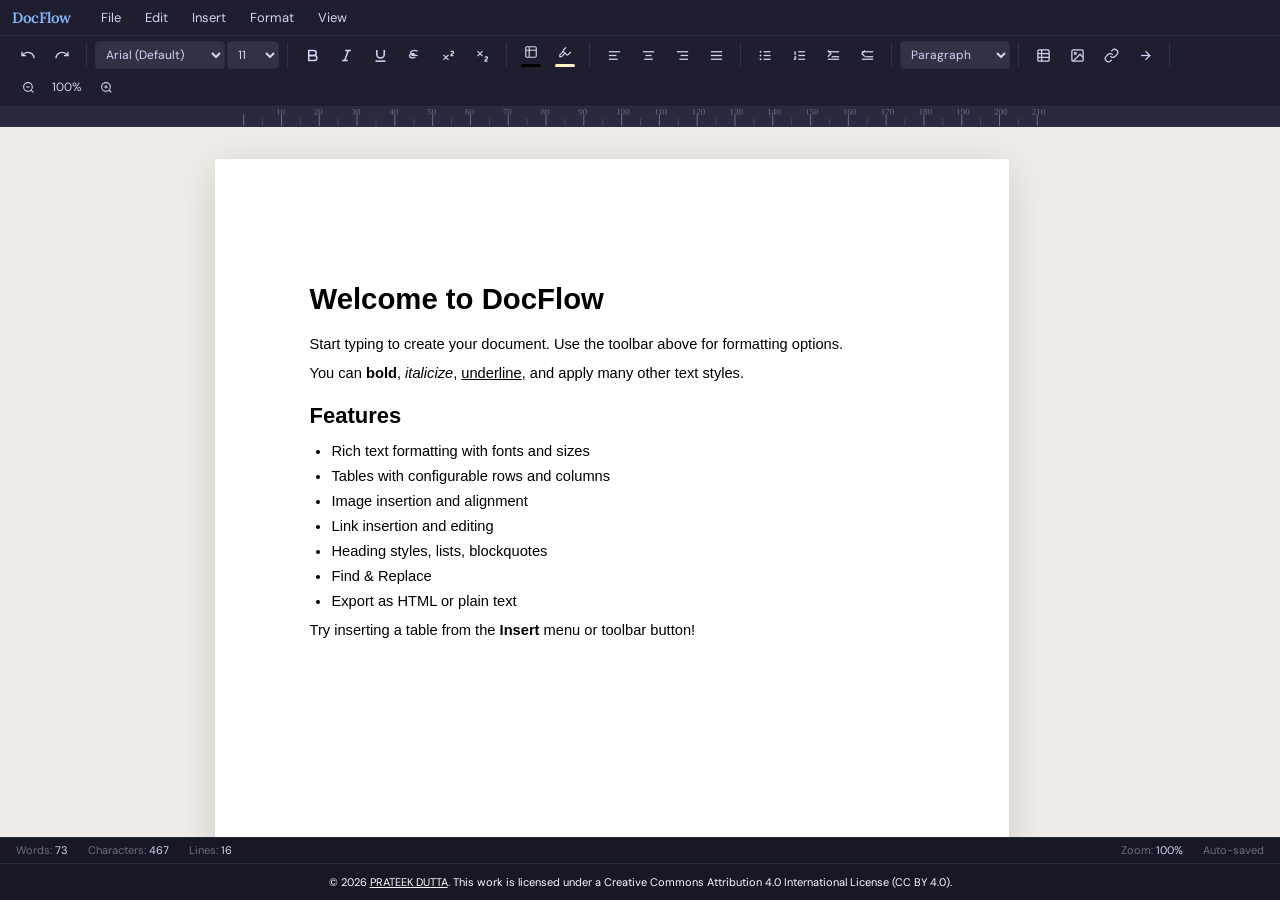
<file: index.html>
<!DOCTYPE html>
<html lang="en">
<head>
<meta charset="UTF-8">
<meta name="viewport" content="width=device-width, initial-scale=1.0">
<title>DocFlow - Document Editor</title>
<link rel="preconnect" href="https://fonts.googleapis.com">
<link href="https://fonts.googleapis.com/css2?family=Lora:ital,wght@0,400;0,500;0,600;1,400&family=DM+Sans:wght@300;400;500;600&family=JetBrains+Mono:wght@400;500&display=swap" rel="stylesheet">
<link rel="stylesheet" href="styles.css">
</head>
<body>

<div class="app-shell">

<!-- MENU BAR -->
<div class="menubar" id="menubar">
  <span class="app-logo">DocFlow</span>

  <div class="menu-item" data-menu="file" onclick="toggleMenu(this)">File
    <div class="dropdown-menu">
      <div class="dropdown-item" onclick="newDoc()"><span class="icon">ðŸ“„</span>New Document<span class="shortcut">Ctrl+N</span></div>
      <div class="dropdown-separator"></div>
      <div class="dropdown-item" onclick="saveDoc()"><span class="icon">ðŸ’¾</span>Save<span class="shortcut">Ctrl+S</span></div>
      <div class="dropdown-item" onclick="saveAs('html')"><span class="icon">ðŸŒ</span>Save as HTML</div>
      <div class="dropdown-item" onclick="saveAs('txt')"><span class="icon">ðŸ“</span>Save as TXT</div>
      <div class="dropdown-separator"></div>
      <div class="dropdown-item" onclick="window.print()"><span class="icon">ðŸ–¨ï¸</span>Print<span class="shortcut">Ctrl+P</span></div>
    </div>
  </div>

  <div class="menu-item" data-menu="edit" onclick="toggleMenu(this)">Edit
    <div class="dropdown-menu">
      <div class="dropdown-item" onclick="execCmd('undo')"><span class="icon">â†©</span>Undo<span class="shortcut">Ctrl+Z</span></div>
      <div class="dropdown-item" onclick="execCmd('redo')"><span class="icon">â†ª</span>Redo<span class="shortcut">Ctrl+Y</span></div>
      <div class="dropdown-separator"></div>
      <div class="dropdown-item" onclick="execCmd('selectAll')"><span class="icon">â¬œ</span>Select All<span class="shortcut">Ctrl+A</span></div>
      <div class="dropdown-separator"></div>
      <div class="dropdown-item" onclick="openFindBar()"><span class="icon">ðŸ”</span>Find &amp; Replace<span class="shortcut">Ctrl+H</span></div>
    </div>
  </div>

  <div class="menu-item" data-menu="insert" onclick="toggleMenu(this)">Insert
    <div class="dropdown-menu">
      <div class="dropdown-item" onclick="openTableModal()"><span class="icon">âŠž</span>Tableâ€¦</div>
      <div class="dropdown-item" onclick="insertImage()"><span class="icon">ðŸ–¼</span>Imageâ€¦</div>
      <div class="dropdown-item" onclick="insertLink()"><span class="icon">ðŸ”—</span>Linkâ€¦</div>
      <div class="dropdown-separator"></div>
      <div class="dropdown-item" onclick="insertHR()"><span class="icon">â€”</span>Horizontal Line</div>
      <div class="dropdown-item" onclick="insertCodeBlock()"><span class="icon">âŒ¨</span>Code Block</div>
      <div class="dropdown-item" onclick="insertPageBreak()"><span class="icon">ðŸ“ƒ</span>Page Break</div>
    </div>
  </div>

  <div class="menu-item" data-menu="format" onclick="toggleMenu(this)">Format
    <div class="dropdown-menu">
      <div class="dropdown-item" onclick="execCmd('bold')"><span class="icon"><b>B</b></span>Bold<span class="shortcut">Ctrl+B</span></div>
      <div class="dropdown-item" onclick="execCmd('italic')"><span class="icon"><i>I</i></span>Italic<span class="shortcut">Ctrl+I</span></div>
      <div class="dropdown-item" onclick="execCmd('underline')"><span class="icon"><u>U</u></span>Underline<span class="shortcut">Ctrl+U</span></div>
      <div class="dropdown-separator"></div>
      <div class="dropdown-item" onclick="execCmd('justifyLeft')"><span class="icon">â¬…</span>Align Left</div>
      <div class="dropdown-item" onclick="execCmd('justifyCenter')"><span class="icon">â†”</span>Center</div>
      <div class="dropdown-item" onclick="execCmd('justifyRight')"><span class="icon">âž¡</span>Align Right</div>
      <div class="dropdown-item" onclick="execCmd('justifyFull')"><span class="icon">â˜°</span>Justify</div>
      <div class="dropdown-separator"></div>
      <div class="dropdown-item" onclick="clearFormatting()"><span class="icon">âœ–</span>Clear Formatting</div>
    </div>
  </div>

  <div class="menu-item" data-menu="view" onclick="toggleMenu(this)">View
    <div class="dropdown-menu">
      <div class="dropdown-item" onclick="setZoom(75)"><span class="icon">ðŸ”</span>Zoom 75%</div>
      <div class="dropdown-item" onclick="setZoom(100)"><span class="icon">ðŸ”</span>Zoom 100%</div>
      <div class="dropdown-item" onclick="setZoom(125)"><span class="icon">ðŸ”</span>Zoom 125%</div>
      <div class="dropdown-item" onclick="setZoom(150)"><span class="icon">ðŸ”</span>Zoom 150%</div>
      <div class="dropdown-separator"></div>
      <div class="dropdown-item" onclick="toggleWordCount()"><span class="icon">ðŸ“Š</span>Word Count</div>
    </div>
  </div>
</div>

<!-- TOOLBAR -->
<div class="toolbar">
  <!-- Undo / Redo -->
  <div class="toolbar-group">
    <button class="tb-btn" title="Undo (Ctrl+Z)" onclick="execCmd('undo')">
      <svg width="16" height="16" viewBox="0 0 24 24" fill="none" stroke="currentColor" stroke-width="2"><path d="M3 7v6h6"/><path d="M21 17a9 9 0 0 0-9-9 9 9 0 0 0-6 2.3L3 13"/></svg>
    </button>
    <button class="tb-btn" title="Redo (Ctrl+Y)" onclick="execCmd('redo')">
      <svg width="16" height="16" viewBox="0 0 24 24" fill="none" stroke="currentColor" stroke-width="2"><path d="M21 7v6h-6"/><path d="M3 17a9 9 0 0 1 9-9 9 9 0 0 1 6 2.3L21 13"/></svg>
    </button>
  </div>

  <div class="toolbar-sep"></div>

  <!-- Font family & size -->
  <div class="toolbar-group">
    <select class="tb-select font-name-select" id="fontFamily" onchange="setFont(this.value)" title="Font Family">
      <option value="Arial, sans-serif" selected>Arial (Default)</option>
      <option value="Lora, serif">Lora</option>
      <option value="'DM Sans', sans-serif">DM Sans</option>
      <option value="Georgia, serif">Georgia</option>
      <option value="'Times New Roman', serif">Times New Roman</option>
      <option value="Helvetica, sans-serif">Helvetica</option>
      <option value="Verdana, sans-serif">Verdana</option>
      <option value="Tahoma, sans-serif">Tahoma</option>
      <option value="Trebuchet MS, sans-serif">Trebuchet MS</option>
      <option value="'JetBrains Mono', monospace">JetBrains Mono</option>
      <option value="Courier New, monospace">Courier New</option>
      <option value="Impact, sans-serif">Impact</option>
    </select>

    <select class="tb-select font-size-select" id="fontSize" onchange="setFontSize(this.value)" title="Font Size">
      <option value="8">8</option><option value="9">9</option><option value="10">10</option>
      <option value="11" selected>11</option><option value="12">12</option><option value="14">14</option>
      <option value="16">16</option><option value="18">18</option><option value="20">20</option>
      <option value="24">24</option><option value="28">28</option><option value="32">32</option>
      <option value="36">36</option><option value="48">48</option><option value="60">60</option>
      <option value="72">72</option>
    </select>
  </div>

  <div class="toolbar-sep"></div>

  <!-- Bold, Italic, Underline, Strikethrough -->
  <div class="toolbar-group">
    <button class="tb-btn" id="btn-bold" title="Bold (Ctrl+B)" onclick="execCmd('bold')">
      <svg width="15" height="15" viewBox="0 0 24 24" fill="none" stroke="currentColor" stroke-width="2.5"><path d="M6 4h8a4 4 0 0 1 4 4 4 4 0 0 1-4 4H6z"/><path d="M6 12h9a4 4 0 0 1 4 4 4 4 0 0 1-4 4H6z"/></svg>
    </button>
    <button class="tb-btn" id="btn-italic" title="Italic (Ctrl+I)" onclick="execCmd('italic')">
      <svg width="15" height="15" viewBox="0 0 24 24" fill="none" stroke="currentColor" stroke-width="2.5"><line x1="19" y1="4" x2="10" y2="4"/><line x1="14" y1="20" x2="5" y2="20"/><line x1="15" y1="4" x2="9" y2="20"/></svg>
    </button>
    <button class="tb-btn" id="btn-underline" title="Underline (Ctrl+U)" onclick="execCmd('underline')">
      <svg width="15" height="15" viewBox="0 0 24 24" fill="none" stroke="currentColor" stroke-width="2.5"><path d="M6 3v7a6 6 0 0 0 6 6 6 6 0 0 0 6-6V3"/><line x1="4" y1="21" x2="20" y2="21"/></svg>
    </button>
    <button class="tb-btn" id="btn-strikeThrough" title="Strikethrough" onclick="execCmd('strikeThrough')">
      <svg width="15" height="15" viewBox="0 0 24 24" fill="none" stroke="currentColor" stroke-width="2"><path d="M17.3 4.9c-2.3-.6-4.4-1-6.2-.9-2.7 0-5.3.7-5.3 3.6 0 1.5 1.1 2.4 3.3 3.1h4.2"/><path d="m7 12h10"/><path d="M13.3 15.1c-1.3.5-2.8.8-4.4.7-2.8 0-4.9-.8-4.9-3.7S7.3 9 10 9h1.8"/></svg>
    </button>
    <button class="tb-btn" id="btn-superscript" title="Superscript" onclick="execCmd('superscript')">
      <svg width="15" height="15" viewBox="0 0 24 24" fill="none" stroke="currentColor" stroke-width="2"><path d="m4 19 8-8"/><path d="m12 19-8-8"/><path d="M20 12h-4c0-1.5.442-2 1.5-2.5S20 8.334 20 7.002c0-.472-.17-.93-.484-1.29a2.105 2.105 0 0 0-2.617-.436c-.42.239-.63.7-.899 1.23"/></svg>
    </button>
    <button class="tb-btn" id="btn-subscript" title="Subscript" onclick="execCmd('subscript')">
      <svg width="15" height="15" viewBox="0 0 24 24" fill="none" stroke="currentColor" stroke-width="2"><path d="m4 5 8 8"/><path d="m12 5-8 8"/><path d="M20 21h-4c0-1.5.442-2 1.5-2.5S20 17.334 20 16.002c0-.472-.17-.93-.484-1.29a2.105 2.105 0 0 0-2.617-.436c-.42.239-.63.7-.899 1.23"/></svg>
    </button>
  </div>

  <div class="toolbar-sep"></div>

  <!-- Colors -->
  <div class="toolbar-group">
    <div class="color-btn-wrap" style="position:relative;">
      <button class="tb-btn" title="Text Color" id="textColorBtn" onclick="toggleColorPicker('textColor')" style="padding-bottom:6px;">
        <svg width="14" height="14" viewBox="0 0 24 24" fill="none" stroke="currentColor" stroke-width="2"><path d="M9 3H5a2 2 0 0 0-2 2v4m6-6h10a2 2 0 0 1 2 2v4M9 3v18m0 0h10a2 2 0 0 0 2-2V9M9 21H5a2 2 0 0 1-2-2V9m0 0h18"/></svg>
        <span class="color-indicator" id="textColorInd" style="background:#000000;"></span>
      </button>
      <div class="color-picker-dropdown" id="textColorPicker">
        <div style="font-size:11px;color:var(--toolbar-muted);margin-bottom:6px;">Text Color</div>
        <div class="color-grid" id="textColorGrid"></div>
        <div class="color-custom-row">
          <input type="color" id="textColorCustom" value="#000000" oninput="applyTextColor(this.value)">
          <span class="color-custom-label">Custom</span>
        </div>
      </div>
    </div>
    <div class="color-btn-wrap" style="position:relative;">
      <button class="tb-btn" title="Highlight Color" onclick="toggleColorPicker('bgColor')" style="padding-bottom:6px;">
        <svg width="14" height="14" viewBox="0 0 24 24" fill="none" stroke="currentColor" stroke-width="2"><path d="m9 11-6 6v3h3l6-6"/><path d="m22 12-4.6 4.6a2 2 0 0 1-2.8 0l-5.2-5.2a2 2 0 0 1 0-2.8L14 4"/></svg>
        <span class="color-indicator" id="bgColorInd" style="background:#fef3c7;"></span>
      </button>
      <div class="color-picker-dropdown" id="bgColorPicker">
        <div style="font-size:11px;color:var(--toolbar-muted);margin-bottom:6px;">Highlight Color</div>
        <div class="color-grid" id="bgColorGrid"></div>
        <div class="color-custom-row">
          <input type="color" id="bgColorCustom" value="#ffff00" oninput="applyBgColor(this.value)">
          <span class="color-custom-label">Custom</span>
        </div>
      </div>
    </div>
  </div>

  <div class="toolbar-sep"></div>

  <!-- Alignment -->
  <div class="toolbar-group">
    <button class="tb-btn" id="btn-justifyLeft" title="Align Left" onclick="execCmd('justifyLeft')">
      <svg width="15" height="15" viewBox="0 0 24 24" fill="none" stroke="currentColor" stroke-width="2"><line x1="21" y1="6" x2="3" y2="6"/><line x1="15" y1="12" x2="3" y2="12"/><line x1="17" y1="18" x2="3" y2="18"/></svg>
    </button>
    <button class="tb-btn" id="btn-justifyCenter" title="Center" onclick="execCmd('justifyCenter')">
      <svg width="15" height="15" viewBox="0 0 24 24" fill="none" stroke="currentColor" stroke-width="2"><line x1="21" y1="6" x2="3" y2="6"/><line x1="17" y1="12" x2="7" y2="12"/><line x1="19" y1="18" x2="5" y2="18"/></svg>
    </button>
    <button class="tb-btn" id="btn-justifyRight" title="Align Right" onclick="execCmd('justifyRight')">
      <svg width="15" height="15" viewBox="0 0 24 24" fill="none" stroke="currentColor" stroke-width="2"><line x1="21" y1="6" x2="3" y2="6"/><line x1="21" y1="12" x2="9" y2="12"/><line x1="21" y1="18" x2="7" y2="18"/></svg>
    </button>
    <button class="tb-btn" id="btn-justifyFull" title="Justify" onclick="execCmd('justifyFull')">
      <svg width="15" height="15" viewBox="0 0 24 24" fill="none" stroke="currentColor" stroke-width="2"><line x1="21" y1="6" x2="3" y2="6"/><line x1="21" y1="12" x2="3" y2="12"/><line x1="21" y1="18" x2="3" y2="18"/></svg>
    </button>
  </div>

  <div class="toolbar-sep"></div>

  <!-- Lists -->
  <div class="toolbar-group">
    <button class="tb-btn" id="btn-insertUnorderedList" title="Bullet List" onclick="execCmd('insertUnorderedList')">
      <svg width="15" height="15" viewBox="0 0 24 24" fill="none" stroke="currentColor" stroke-width="2"><line x1="9" y1="6" x2="20" y2="6"/><line x1="9" y1="12" x2="20" y2="12"/><line x1="9" y1="18" x2="20" y2="18"/><circle cx="4" cy="6" r="1.5" fill="currentColor" stroke="none"/><circle cx="4" cy="12" r="1.5" fill="currentColor" stroke="none"/><circle cx="4" cy="18" r="1.5" fill="currentColor" stroke="none"/></svg>
    </button>
    <button class="tb-btn" id="btn-insertOrderedList" title="Numbered List" onclick="execCmd('insertOrderedList')">
      <svg width="15" height="15" viewBox="0 0 24 24" fill="none" stroke="currentColor" stroke-width="2"><line x1="10" y1="6" x2="21" y2="6"/><line x1="10" y1="12" x2="21" y2="12"/><line x1="10" y1="18" x2="21" y2="18"/><path d="M4 6h1v4"/><path d="M4 10h2"/><path d="M6 18H4c0-1 2-2 2-3s-1-1.5-2-1"/></svg>
    </button>
    <button class="tb-btn" title="Indent" onclick="execCmd('indent')">
      <svg width="15" height="15" viewBox="0 0 24 24" fill="none" stroke="currentColor" stroke-width="2"><line x1="21" y1="6" x2="3" y2="6"/><polyline points="3 14 8 9 3 4"/><line x1="21" y1="14" x2="9" y2="14"/><line x1="21" y1="18" x2="3" y2="18"/></svg>
    </button>
    <button class="tb-btn" title="Outdent" onclick="execCmd('outdent')">
      <svg width="15" height="15" viewBox="0 0 24 24" fill="none" stroke="currentColor" stroke-width="2"><line x1="21" y1="6" x2="3" y2="6"/><polyline points="8 14 3 9 8 4"/><line x1="21" y1="14" x2="9" y2="14"/><line x1="21" y1="18" x2="3" y2="18"/></svg>
    </button>
  </div>

  <div class="toolbar-sep"></div>

  <!-- Headings & Paragraph style -->
  <div class="toolbar-group">
    <select class="tb-select" id="headingSelect" onchange="setHeading(this.value)" title="Paragraph Style" style="width:110px;">
      <option value="p">Paragraph</option>
      <option value="h1">Heading 1</option>
      <option value="h2">Heading 2</option>
      <option value="h3">Heading 3</option>
      <option value="h4">Heading 4</option>
      <option value="blockquote">Blockquote</option>
      <option value="pre">Preformatted</option>
    </select>
  </div>

  <div class="toolbar-sep"></div>

  <!-- Insert shortcuts -->
  <div class="toolbar-group">
    <button class="tb-btn" title="Insert Table" onclick="openTableModal()">
      <svg width="15" height="15" viewBox="0 0 24 24" fill="none" stroke="currentColor" stroke-width="2"><rect x="3" y="3" width="18" height="18" rx="2"/><line x1="3" y1="9" x2="21" y2="9"/><line x1="3" y1="15" x2="21" y2="15"/><line x1="9" y1="3" x2="9" y2="21"/></svg>
    </button>
    <button class="tb-btn" title="Insert Image" onclick="insertImage()">
      <svg width="15" height="15" viewBox="0 0 24 24" fill="none" stroke="currentColor" stroke-width="2"><rect x="3" y="3" width="18" height="18" rx="2"/><circle cx="8.5" cy="8.5" r="1.5"/><polyline points="21 15 16 10 5 21"/></svg>
    </button>
    <button class="tb-btn" title="Insert Link" onclick="insertLink()">
      <svg width="15" height="15" viewBox="0 0 24 24" fill="none" stroke="currentColor" stroke-width="2"><path d="M10 13a5 5 0 0 0 7.54.54l3-3a5 5 0 0 0-7.07-7.07l-1.72 1.71"/><path d="M14 11a5 5 0 0 0-7.54-.54l-3 3a5 5 0 0 0 7.07 7.07l1.71-1.71"/></svg>
    </button>
    <button class="tb-btn" title="Horizontal Rule" onclick="insertHR()">
      <svg width="15" height="15" viewBox="0 0 24 24" fill="none" stroke="currentColor" stroke-width="2"><line x1="5" y1="12" x2="19" y2="12"/><polyline points="12 5 19 12 12 19"/></svg>
    </button>
  </div>

  <div class="toolbar-sep"></div>

  <!-- Zoom -->
  <div class="toolbar-group zoom-controls">
    <button class="tb-btn" title="Zoom Out" onclick="adjustZoom(-10)">
      <svg width="13" height="13" viewBox="0 0 24 24" fill="none" stroke="currentColor" stroke-width="2"><circle cx="11" cy="11" r="8"/><line x1="21" y1="21" x2="16.65" y2="16.65"/><line x1="8" y1="11" x2="14" y2="11"/></svg>
    </button>
    <span class="zoom-val" id="zoomVal">100%</span>
    <button class="tb-btn" title="Zoom In" onclick="adjustZoom(10)">
      <svg width="13" height="13" viewBox="0 0 24 24" fill="none" stroke="currentColor" stroke-width="2"><circle cx="11" cy="11" r="8"/><line x1="21" y1="21" x2="16.65" y2="16.65"/><line x1="11" y1="8" x2="11" y2="14"/><line x1="8" y1="11" x2="14" y2="11"/></svg>
    </button>
  </div>
</div>

<!-- RULER -->
<div class="ruler-wrap">
  <canvas class="ruler-canvas" id="rulerCanvas"></canvas>
</div>

<!-- EDITOR AREA -->
<div class="editor-scroll" id="editorScroll">
  <div class="page-wrap">
    <div class="page" id="pageEl">
      <div class="page-content" id="editor" contenteditable="true" spellcheck="false" autocorrect="off" autocapitalize="off" translate="no">
        <h1>Welcome to DocFlow</h1>
        <p>Start typing to create your document. Use the toolbar above for formatting options.</p>
        <p>You can <strong>bold</strong>, <em>italicize</em>, <u>underline</u>, and apply many other text styles.</p>
        <h2>Features</h2>
        <ul>
          <li>Rich text formatting with fonts and sizes</li>
          <li>Tables with configurable rows and columns</li>
          <li>Image insertion and alignment</li>
          <li>Link insertion and editing</li>
          <li>Heading styles, lists, blockquotes</li>
          <li>Find &amp; Replace</li>
          <li>Export as HTML or plain text</li>
        </ul>
        <p>Try inserting a table from the <strong>Insert</strong> menu or toolbar button!</p>
      </div>
    </div>
  </div>
</div>

<!-- STATUS BAR -->
<div class="statusbar">
  <div class="status-item">Words: <span id="wordCount">0</span></div>
  <div class="status-item">Characters: <span id="charCount">0</span></div>
  <div class="status-item">Lines: <span id="lineCount">0</span></div>
  <div class="status-item" style="margin-left:auto;">Zoom: <span id="statusZoom">100%</span></div>
  <div class="status-item" id="saveStatus">Auto-saved</div>
</div>

</div>

<!-- TABLE MODAL -->
<div class="modal-overlay" id="tableModal">
  <div class="modal">
    <h3>Insert Table</h3>
    <div class="modal-row">
      <div class="modal-field">
        <label>Rows</label>
        <input type="number" id="tableRows" value="3" min="1" max="50">
      </div>
      <div class="modal-field">
        <label>Columns</label>
        <input type="number" id="tableCols" value="3" min="1" max="20">
      </div>
    </div>
    <div class="modal-field">
      <label>Header Row</label>
      <select id="tableHeader">
        <option value="yes">Yes</option>
        <option value="no">No</option>
      </select>
    </div>
    <div class="modal-field">
      <label>Table Style</label>
      <select id="tableStyle">
        <option value="default">Default (striped)</option>
        <option value="bordered">Bordered only</option>
        <option value="minimal">Minimal (lines only)</option>
      </select>
    </div>
    <div class="modal-actions">
      <button class="btn-secondary" onclick="closeModal('tableModal')">Cancel</button>
      <button class="btn-primary" onclick="insertTable()">Insert Table</button>
    </div>
  </div>
</div>

<!-- LINK MODAL -->
<div class="modal-overlay" id="linkModal">
  <div class="modal">
    <h3>Insert Link</h3>
    <div class="modal-field">
      <label>Display Text</label>
      <input type="text" id="linkText" placeholder="Link text">
    </div>
    <div class="modal-field">
      <label>URL</label>
      <input type="url" id="linkUrl" placeholder="https://example.com">
    </div>
    <div class="modal-field">
      <label>Open in</label>
      <select id="linkTarget">
        <option value="_blank">New tab</option>
        <option value="_self">Same tab</option>
      </select>
    </div>
    <div class="modal-actions">
      <button class="btn-secondary" onclick="closeModal('linkModal')">Cancel</button>
      <button class="btn-primary" onclick="applyLink()">Insert Link</button>
    </div>
  </div>
</div>

<!-- FIND & REPLACE BAR -->
<div class="find-bar" id="findBar">
  <button class="find-close" onclick="closeFindBar()">&times;</button>
  <div class="find-bar-title">Find &amp; Replace</div>
  <div class="find-field">
    <input type="text" id="findInput" placeholder="Find&hellip;" oninput="findText()">
    <button class="find-btn" onclick="findPrev()">&#8593;</button>
    <button class="find-btn" onclick="findNext()">&#8595;</button>
  </div>
  <div class="find-field">
    <input type="text" id="replaceInput" placeholder="Replace with&hellip;">
    <button class="find-btn" onclick="replaceOne()">Replace</button>
    <button class="find-btn" onclick="replaceAll()">All</button>
  </div>
  <div class="find-status" id="findStatus"></div>
</div>

<footer class="site-footer">
  <p class="footer-copyright">&copy; 2026 <a href="https://prateekdutta2001.github.io/PrateekDutta.in/" target="_blank" rel="noopener noreferrer">PRATEEK DUTTA</a>. This work is licensed under a Creative Commons Attribution 4.0 International License (CC BY 4.0).</p>
</footer>

<script src="embed-api.js"></script>
<script src="script.js"></script>
</body>
</html>
</file>
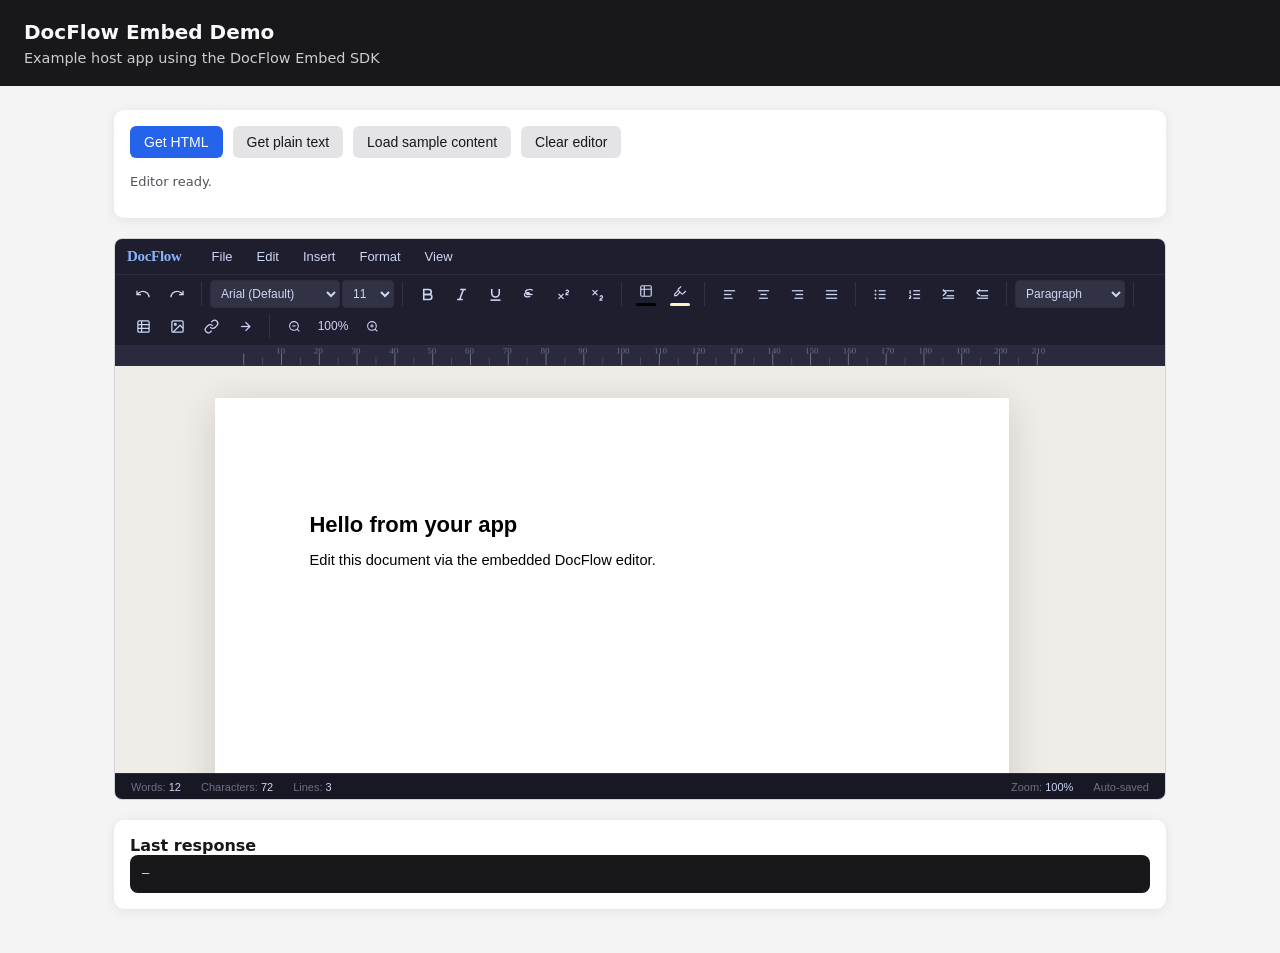
<file: examples/integration.html>
<!DOCTYPE html>
<html lang="en">
<head>
  <meta charset="UTF-8">
  <meta name="viewport" content="width=device-width, initial-scale=1.0">
  <title>DocFlow Integration Example</title>
  <style>
    * { box-sizing: border-box; }
    body {
      font-family: system-ui, -apple-system, Segoe UI, sans-serif;
      margin: 0;
      background: #f4f4f5;
      color: #18181b;
    }
    header {
      padding: 20px 24px;
      background: #18181b;
      color: #fafafa;
    }
    header h1 { margin: 0 0 6px; font-size: 1.25rem; }
    header p { margin: 0; opacity: 0.8; font-size: 0.9rem; }
    main { max-width: 1100px; margin: 0 auto; padding: 24px; }
    .panel {
      background: #fff;
      border-radius: 10px;
      box-shadow: 0 2px 12px rgba(0,0,0,0.08);
      padding: 16px;
      margin-bottom: 20px;
    }
    .actions { display: flex; flex-wrap: wrap; gap: 10px; margin-bottom: 16px; }
    button {
      background: #2563eb;
      color: #fff;
      border: none;
      border-radius: 6px;
      padding: 8px 14px;
      font-size: 14px;
      cursor: pointer;
    }
    button.secondary { background: #e4e4e7; color: #18181b; }
    button:hover { opacity: 0.92; }
    #editor-host {
      border: 1px solid #d4d4d8;
      border-radius: 8px;
      overflow: hidden;
      min-height: 520px;
    }
    pre {
      background: #18181b;
      color: #e4e4e7;
      padding: 12px;
      border-radius: 8px;
      font-size: 12px;
      overflow: auto;
      max-height: 180px;
      margin: 0;
    }
    .status { font-size: 13px; color: #52525b; margin-top: 8px; }
  </style>
</head>
<body>
  <header>
    <h1>DocFlow Embed Demo</h1>
    <p>Example host app using the DocFlow Embed SDK</p>
  </header>

  <main>
    <div class="panel">
      <div class="actions">
        <button type="button" id="btn-get">Get HTML</button>
        <button type="button" id="btn-text" class="secondary">Get plain text</button>
        <button type="button" id="btn-set" class="secondary">Load sample content</button>
        <button type="button" id="btn-clear" class="secondary">Clear editor</button>
      </div>
      <p class="status" id="status">Loading editor…</p>
    </div>

    <div id="editor-host"></div>

    <div class="panel" style="margin-top: 20px;">
      <strong>Last response</strong>
      <pre id="output">—</pre>
    </div>
  </main>

  <script src="https://prateekdutta2001.github.io/DocFlow/docflow-embed.js"></script>

  <script>
    const statusEl = document.getElementById('status');
    const outputEl = document.getElementById('output');

    const editor = DocFlowEmbed.embed('#editor-host', {
      baseUrl: 'https://prateekdutta2001.github.io/DocFlow/',
      height: '560px',
      hideFooter: true,
      allowedOrigin: window.location.origin,
      initialContent: '<h2>Hello from your app</h2><p>Edit this document via the embedded DocFlow editor.</p>',
      onReady() {
        statusEl.textContent = 'Editor ready.';
      },
      onChange(payload) {
        statusEl.textContent = `Changed — ${payload.stats.words} words, ${payload.stats.characters} characters`;
      },
    });

    function show(data) {
      outputEl.textContent = typeof data === 'string' ? data : JSON.stringify(data, null, 2);
    }

    document.getElementById('btn-get').addEventListener('click', async () => {
      show(await editor.getContent());
    });

    document.getElementById('btn-text').addEventListener('click', async () => {
      show(await editor.getText());
    });

    document.getElementById('btn-set').addEventListener('click', async () => {
      await editor.setContent(
        '<h2>Updated from host</h2><p>Content was set programmatically at ' +
          new Date().toLocaleTimeString() +
          '.</p><ul><li>Item one</li><li>Item two</li></ul>'
      );
      statusEl.textContent = 'Sample content loaded.';
    });

    document.getElementById('btn-clear').addEventListener('click', async () => {
      await editor.clear();
      statusEl.textContent = 'Editor cleared.';
    });
  </script>
</body>
</html>
</file>
<file: styles.css>
*, *::before, *::after { box-sizing: border-box; margin: 0; padding: 0; }

  :root {
    --bg: #f0ede8;
    --page: #ffffff;
    --toolbar-bg: #1e1e2e;
    --toolbar-border: #2d2d42;
    --toolbar-text: #cdd6f4;
    --toolbar-muted: #6c7086;
    --toolbar-hover: #313244;
    --toolbar-active: #45475a;
    --accent: #89b4fa;
    --accent2: #cba6f7;
    --accent3: #a6e3a1;
    --accent4: #f38ba8;
    --accent5: #fab387;
    --shadow: 0 4px 24px rgba(0,0,0,0.12), 0 1px 4px rgba(0,0,0,0.08);
    --page-shadow: 0 8px 40px rgba(0,0,0,0.15);
    --separator: #313244;
    --ruler-bg: #2a2a3e;
    --statusbar-bg: #181825;
    --dropdown-bg: #1e1e2e;
    --dropdown-border: #313244;
    --dropdown-hover: #313244;
    --modal-overlay: rgba(0,0,0,0.6);
    --modal-bg: #1e1e2e;
    --modal-border: #313244;
  }

  body {
    font-family: 'DM Sans', sans-serif;
    background: var(--bg);
    min-height: 100vh;
    display: flex;
    flex-direction: column;
    overflow: hidden;
    height: 100vh;
  }

  .app-shell {
    flex: 1;
    min-height: 0;
    display: flex;
    flex-direction: column;
    overflow: hidden;
  }

  /* ===== MENU BAR ===== */
  .menubar {
    background: var(--toolbar-bg);
    border-bottom: 1px solid var(--toolbar-border);
    display: flex;
    align-items: center;
    padding: 0 12px;
    height: 36px;
    gap: 4px;
    flex-shrink: 0;
    z-index: 100;
  }

  .app-logo {
    font-family: 'Lora', serif;
    font-size: 15px;
    font-weight: 600;
    color: var(--accent);
    margin-right: 16px;
    letter-spacing: -0.3px;
    white-space: nowrap;
  }

  .menu-item {
    position: relative;
    color: var(--toolbar-text);
    font-size: 13px;
    padding: 4px 10px;
    border-radius: 4px;
    cursor: pointer;
    user-select: none;
    white-space: nowrap;
  }
  .menu-item:hover { background: var(--toolbar-hover); }
  .menu-item.active { background: var(--toolbar-hover); }

  .dropdown-menu {
    display: none;
    position: absolute;
    top: calc(100% + 4px);
    left: 0;
    background: var(--dropdown-bg);
    border: 1px solid var(--dropdown-border);
    border-radius: 6px;
    min-width: 200px;
    z-index: 999;
    box-shadow: 0 8px 32px rgba(0,0,0,0.4);
    padding: 4px;
  }
  .menu-item.active .dropdown-menu { display: block; }

  .dropdown-item {
    display: flex;
    align-items: center;
    gap: 10px;
    padding: 7px 12px;
    border-radius: 4px;
    font-size: 13px;
    color: var(--toolbar-text);
    cursor: pointer;
    white-space: nowrap;
  }
  .dropdown-item:hover { background: var(--dropdown-hover); }
  .dropdown-item .shortcut { margin-left: auto; color: var(--toolbar-muted); font-size: 11px; }
  .dropdown-item .icon { width: 16px; text-align: center; color: var(--toolbar-muted); font-size: 14px; }
  .dropdown-separator { height: 1px; background: var(--separator); margin: 4px 0; }
  .dropdown-item.danger { color: var(--accent4); }

  /* ===== TOOLBAR ===== */
  .toolbar {
    background: var(--toolbar-bg);
    border-bottom: 1px solid var(--toolbar-border);
    display: flex;
    align-items: center;
    padding: 4px 12px;
    gap: 2px;
    flex-shrink: 0;
    flex-wrap: wrap;
    min-height: 44px;
  }

  .toolbar-group {
    display: flex;
    align-items: center;
    gap: 2px;
  }

  .toolbar-sep {
    width: 1px;
    height: 24px;
    background: var(--separator);
    margin: 0 6px;
    flex-shrink: 0;
  }

  .tb-btn {
    background: none;
    border: none;
    color: var(--toolbar-text);
    width: 32px;
    height: 30px;
    border-radius: 4px;
    cursor: pointer;
    display: flex;
    align-items: center;
    justify-content: center;
    font-size: 15px;
    position: relative;
    transition: background 0.1s;
    flex-shrink: 0;
  }
  .tb-btn:hover { background: var(--toolbar-hover); }
  .tb-btn.active { background: var(--toolbar-active); color: var(--accent); }
  .tb-btn svg { pointer-events: none; }

  .tb-select {
    background: var(--toolbar-hover);
    border: 1px solid var(--toolbar-border);
    color: var(--toolbar-text);
    border-radius: 4px;
    padding: 3px 6px;
    font-size: 12px;
    font-family: 'DM Sans', sans-serif;
    cursor: pointer;
    outline: none;
    height: 28px;
  }
  .tb-select:hover { border-color: var(--accent); }

  .font-name-select { width: 130px; }
  .font-size-select { width: 52px; }

  .color-btn-wrap { position: relative; display: flex; align-items: center; }
  .color-indicator {
    position: absolute;
    bottom: 3px;
    left: 6px;
    right: 6px;
    height: 3px;
    border-radius: 2px;
    background: #f59e0b;
    pointer-events: none;
  }

  /* Color picker dropdown */
  .color-picker-dropdown {
    display: none;
    position: absolute;
    top: calc(100% + 6px);
    left: 0;
    background: var(--dropdown-bg);
    border: 1px solid var(--dropdown-border);
    border-radius: 8px;
    padding: 10px;
    z-index: 500;
    box-shadow: 0 8px 32px rgba(0,0,0,0.4);
    width: 180px;
  }
  .color-picker-dropdown.open { display: block; }
  .color-grid { display: grid; grid-template-columns: repeat(9, 1fr); gap: 4px; margin-bottom: 8px; }
  .color-swatch {
    width: 16px;
    height: 16px;
    border-radius: 3px;
    cursor: pointer;
    border: 1px solid rgba(255,255,255,0.15);
    transition: transform 0.1s;
  }
  .color-swatch:hover { transform: scale(1.2); }
  .color-custom-row { display: flex; gap: 6px; align-items: center; }
  .color-custom-row input[type=color] {
    width: 28px; height: 28px; border: none; border-radius: 4px;
    cursor: pointer; background: none; padding: 0;
  }
  .color-custom-label { font-size: 11px; color: var(--toolbar-muted); }

  /* ===== RULER ===== */
  .ruler-wrap {
    background: var(--ruler-bg);
    border-bottom: 1px solid var(--toolbar-border);
    height: 20px;
    flex-shrink: 0;
    display: flex;
    align-items: flex-end;
    overflow: hidden;
    position: relative;
  }
  .ruler-canvas { width: 100%; height: 100%; }

  /* ===== EDITOR AREA ===== */
  .editor-scroll {
    flex: 1;
    overflow-y: auto;
    overflow-x: auto;
    background: var(--bg);
    display: flex;
    justify-content: center;
    padding: 32px 20px;
  }

  .page-wrap {
    display: flex;
    flex-direction: column;
    gap: 24px;
    width: 100%;
    max-width: 850px;
  }

  .page {
    background: var(--page);
    width: 210mm;
    min-height: 297mm;
    max-width: 100%;
    box-shadow: var(--page-shadow);
    border-radius: 2px;
    position: relative;
  }

  .page-content {
    padding: 25mm 20mm 25mm 25mm;
    min-height: 247mm;
    outline: none;
    font-family: Arial, sans-serif;
    font-size: 11pt;
    line-height: 1.5;
    color: #000000;
    caret-color: #4361ee;
    word-wrap: break-word;
    overflow-wrap: break-word;
    -webkit-touch-callout: none;
  }

  .app-shell,
  .editor-scroll,
  .page {
    -webkit-touch-callout: none;
  }

  .page-content:empty::before {
    content: 'Start typing your documentâ€¦';
    color: #aaa;
    pointer-events: none;
  }

  .page-content p { margin-bottom: 0.5em; min-height: 1.2em; }
  .page-content h1 { font-family: inherit; font-size: 2em; margin: 0.8em 0 0.4em; font-weight: 600; color: #000000; }
  .page-content h2 { font-family: inherit; font-size: 1.5em; margin: 0.7em 0 0.35em; font-weight: 600; color: #000000; }
  .page-content h3 { font-family: inherit; font-size: 1.25em; margin: 0.6em 0 0.3em; font-weight: 500; color: #000000; }
  .page-content ul, .page-content ol { padding-left: 1.5em; margin: 0.5em 0; }
  .page-content li { margin: 0.2em 0; }
  .page-content blockquote {
    border-left: 3px solid #89b4fa;
    padding-left: 1em;
    margin: 0.5em 0;
    color: #555;
    font-style: italic;
  }
  .page-content hr { border: none; border-top: 1px solid #ddd; margin: 1em 0; }
  .page-content a { color: #4361ee; text-decoration: underline; }
  .page-content code {
    font-family: 'JetBrains Mono', monospace;
    background: #f0f0f4;
    padding: 1px 5px;
    border-radius: 3px;
    font-size: 0.88em;
  }
  .page-content pre {
    background: #1e1e2e;
    color: #cdd6f4;
    padding: 12px 16px;
    border-radius: 6px;
    overflow-x: auto;
    margin: 0.8em 0;
    font-family: 'JetBrains Mono', monospace;
    font-size: 0.85em;
  }

  /* Tables */
  .page-content table {
    border-collapse: collapse;
    width: 100%;
    margin: 0.8em 0;
    font-size: 0.95em;
  }
  .page-content td, .page-content th {
    border: 1px solid #c8c8d0;
    padding: 8px 12px;
    text-align: left;
    vertical-align: top;
    min-width: 60px;
    position: relative;
  }
  .page-content th {
    background: #f0ede8;
    font-weight: 600;
    color: #1a1a2e;
  }
  .page-content tr:nth-child(even) td { background: #f9f9fb; }
  .page-content td:focus, .page-content th:focus { outline: 2px solid #89b4fa; outline-offset: -1px; }

  /* Images */
  .page-content img {
    max-width: 100%;
    height: auto;
    display: block;
    margin: 0.5em auto;
    border-radius: 4px;
    cursor: pointer;
  }
  .page-content img.selected { outline: 2px solid #89b4fa; }

  /* ===== STATUS BAR ===== */
  .statusbar {
    background: var(--statusbar-bg);
    border-top: 1px solid var(--toolbar-border);
    height: 26px;
    display: flex;
    align-items: center;
    padding: 0 16px;
    gap: 20px;
    flex-shrink: 0;
  }
  .status-item {
    font-size: 11px;
    color: var(--toolbar-muted);
    white-space: nowrap;
  }
  .status-item span { color: var(--toolbar-text); }

  /* ===== MODALS ===== */
  .modal-overlay {
    display: none;
    position: fixed;
    inset: 0;
    background: var(--modal-overlay);
    z-index: 1000;
    align-items: center;
    justify-content: center;
  }
  .modal-overlay.open { display: flex; }
  .modal {
    background: var(--modal-bg);
    border: 1px solid var(--modal-border);
    border-radius: 10px;
    padding: 24px;
    width: 400px;
    max-width: 90vw;
    box-shadow: 0 20px 60px rgba(0,0,0,0.5);
    animation: modalIn 0.2s ease;
  }
  @keyframes modalIn { from { transform: scale(0.95); opacity: 0; } to { transform: scale(1); opacity: 1; } }
  .modal h3 { font-size: 15px; color: var(--toolbar-text); margin-bottom: 16px; font-weight: 500; }
  .modal-field { margin-bottom: 14px; }
  .modal-field label { display: block; font-size: 12px; color: var(--toolbar-muted); margin-bottom: 5px; }
  .modal-field input, .modal-field select {
    width: 100%;
    background: var(--toolbar-hover);
    border: 1px solid var(--toolbar-border);
    color: var(--toolbar-text);
    border-radius: 5px;
    padding: 8px 10px;
    font-size: 13px;
    font-family: 'DM Sans', sans-serif;
    outline: none;
  }
  .modal-field input:focus, .modal-field select:focus { border-color: var(--accent); }
  .modal-row { display: flex; gap: 12px; }
  .modal-row .modal-field { flex: 1; }
  .modal-actions { display: flex; gap: 10px; justify-content: flex-end; margin-top: 20px; }
  .btn-primary {
    background: var(--accent);
    color: #1e1e2e;
    border: none;
    border-radius: 5px;
    padding: 7px 18px;
    font-size: 13px;
    font-family: 'DM Sans', sans-serif;
    font-weight: 500;
    cursor: pointer;
  }
  .btn-primary:hover { opacity: 0.9; }
  .btn-secondary {
    background: var(--toolbar-hover);
    color: var(--toolbar-text);
    border: 1px solid var(--toolbar-border);
    border-radius: 5px;
    padding: 7px 18px;
    font-size: 13px;
    font-family: 'DM Sans', sans-serif;
    cursor: pointer;
  }
  .btn-secondary:hover { background: var(--toolbar-active); }

  /* ===== FIND & REPLACE ===== */
  .find-bar {
    display: none;
    position: fixed;
    top: 120px;
    right: 20px;
    background: var(--modal-bg);
    border: 1px solid var(--modal-border);
    border-radius: 8px;
    padding: 12px 14px;
    z-index: 900;
    box-shadow: 0 8px 32px rgba(0,0,0,0.4);
    width: 320px;
  }
  .find-bar.open { display: block; }
  .find-bar-title { font-size: 11px; font-weight: 500; color: var(--toolbar-muted); margin-bottom: 8px; text-transform: uppercase; letter-spacing: 0.5px; }
  .find-field { display: flex; gap: 6px; margin-bottom: 6px; }
  .find-field input {
    flex: 1;
    background: var(--toolbar-hover);
    border: 1px solid var(--toolbar-border);
    color: var(--toolbar-text);
    border-radius: 4px;
    padding: 5px 8px;
    font-size: 12px;
    font-family: 'DM Sans', sans-serif;
    outline: none;
  }
  .find-field input:focus { border-color: var(--accent); }
  .find-btn { background: var(--toolbar-hover); border: 1px solid var(--toolbar-border); color: var(--toolbar-text); border-radius: 4px; padding: 4px 10px; font-size: 11px; cursor: pointer; white-space: nowrap; }
  .find-btn:hover { background: var(--toolbar-active); }
  .find-close { background: none; border: none; color: var(--toolbar-muted); cursor: pointer; font-size: 16px; float: right; margin-top: -2px; }
  .find-status { font-size: 11px; color: var(--toolbar-muted); margin-top: 4px; }

  /* Tooltip */
  .tb-btn[title]:hover::after {
    content: attr(title);
    position: absolute;
    bottom: -28px;
    left: 50%;
    transform: translateX(-50%);
    background: #000;
    color: #fff;
    font-size: 11px;
    padding: 3px 7px;
    border-radius: 4px;
    white-space: nowrap;
    pointer-events: none;
    z-index: 9999;
  }

  /* Highlight on find */
  ::highlight(search-results) { background-color: rgba(250, 179, 135, 0.5); }
  mark.search-highlight { background: rgba(250, 179, 135, 0.6); border-radius: 2px; }

  /* scrollbar */
  .editor-scroll::-webkit-scrollbar { width: 8px; }
  .editor-scroll::-webkit-scrollbar-track { background: transparent; }
  .editor-scroll::-webkit-scrollbar-thumb { background: rgba(100,100,120,0.4); border-radius: 4px; }
  .editor-scroll::-webkit-scrollbar-thumb:hover { background: rgba(100,100,120,0.6); }

  /* ===== FOOTER ===== */
  .site-footer {
    flex-shrink: 0;
    background: var(--statusbar-bg);
    border-top: 1px solid var(--toolbar-border);
    padding: 10px 16px;
    text-align: center;
  }

  .footer-copyright {
    font-size: 11px;
    color: #ffffff;
    line-height: 1.5;
    margin: 0;
  }

  .footer-copyright a {
    color: #ffffff;
    text-decoration: underline;
  }

  .footer-copyright a:hover {
    color: rgba(255, 255, 255, 0.85);
  }

  @media print {
    .menubar, .toolbar, .ruler-wrap, .statusbar, .find-bar, .site-footer { display: none !important; }
    body { background: white; }
    .editor-scroll { padding: 0; }
    .page { box-shadow: none; }
  }

  /* Zoom display */
  .zoom-controls { display: flex; align-items: center; gap: 4px; }
  .zoom-val { font-size: 12px; color: var(--toolbar-text); min-width: 38px; text-align: center; }

  /* ===== EMBED MODE ===== */
  body.docflow-embed .site-footer.docflow-embed-footer,
  body.docflow-hide-footer .site-footer { display: none; }
  body.docflow-hide-menubar .menubar { display: none; }
  body.docflow-hide-statusbar .statusbar { display: none; }
  body.docflow-hide-ruler .ruler-wrap { display: none; }

  body.docflow-embed {
    height: 100%;
    min-height: 100%;
  }

  html.docflow-embed-root,
  html.docflow-embed-root body {
    height: 100%;
  }

  /* ===== EMBED MODE ===== */
  body.docflow-embed .site-footer,
  body.docflow-hide-footer .site-footer { display: none; }

  body.docflow-hide-menubar .menubar { display: none; }
  body.docflow-hide-statusbar .statusbar { display: none; }
  body.docflow-hide-ruler .ruler-wrap { display: none; }

  body.docflow-embed {
    height: 100%;
    min-height: 100%;
  }

  html.docflow-embed-root,
  html.docflow-embed-root body {
    height: 100%;
  }
</file>
